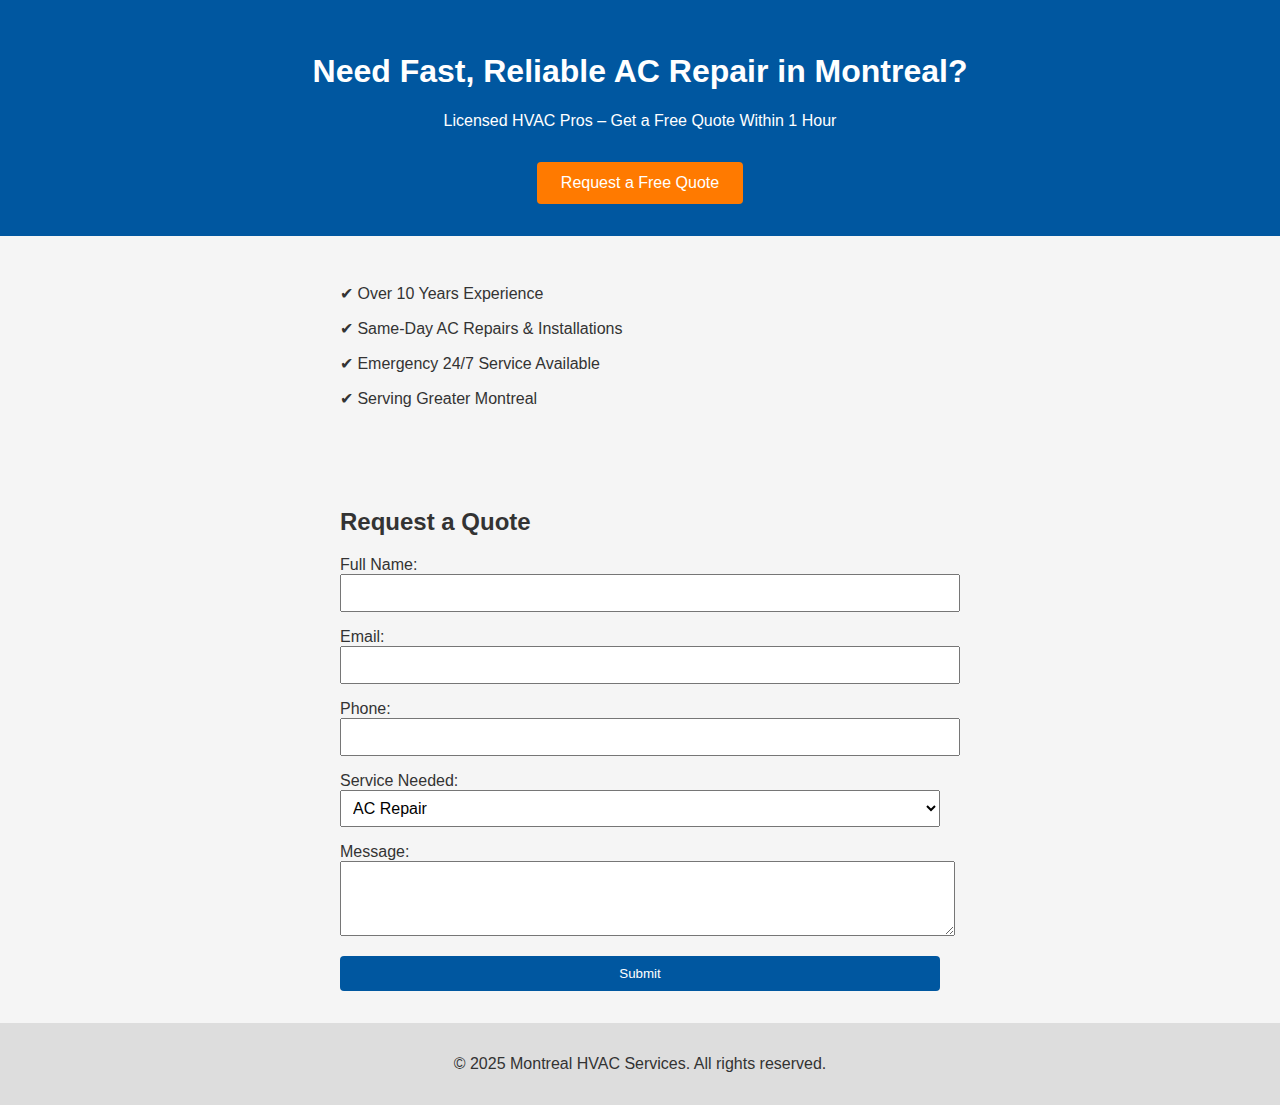
<file: index.html>
<!DOCTYPE html>
<html lang="en">
<head>
    <meta charset="UTF-8">
    <meta name="viewport" content="width=device-width, initial-scale=1.0">
    <title>Montreal HVAC Services</title>
    <link rel="stylesheet" href="style.css">
</head>
<body>
    <header>
        <h1>Need Fast, Reliable AC Repair in Montreal?</h1>
        <p>Licensed HVAC Pros – Get a Free Quote Within 1 Hour</p>
        <a href="#contact" class="cta">Request a Free Quote</a>
    </header>
    <section class="trust">
        <p>✔ Over 10 Years Experience</p>
        <p>✔ Same-Day AC Repairs & Installations</p>
        <p>✔ Emergency 24/7 Service Available</p>
        <p>✔ Serving Greater Montreal</p>
    </section>
    <section id="contact">
        <h2>Request a Quote</h2>
        <form name="hvac-leads" method="POST" data-netlify="true" action="/thank-you.html">
            <input type="hidden" name="form-name" value="hvac-leads">
            <label>Full Name: <input type="text" name="name" required></label>
            <label>Email: <input type="email" name="email" required></label>
            <label>Phone: <input type="tel" name="phone" required></label>
            <label>Service Needed:
                <select name="service">
                    <option value="AC Repair">AC Repair</option>
                    <option value="Installation">Installation</option>
                    <option value="Maintenance">Maintenance</option>
                </select>
            </label>
            <label>Message: <textarea name="message" rows="4"></textarea></label>
            <button type="submit">Submit</button>
        </form>
    </section>
    <footer>
        <p>© 2025 Montreal HVAC Services. All rights reserved.</p>
    </footer>
</body>
</html>
</file>
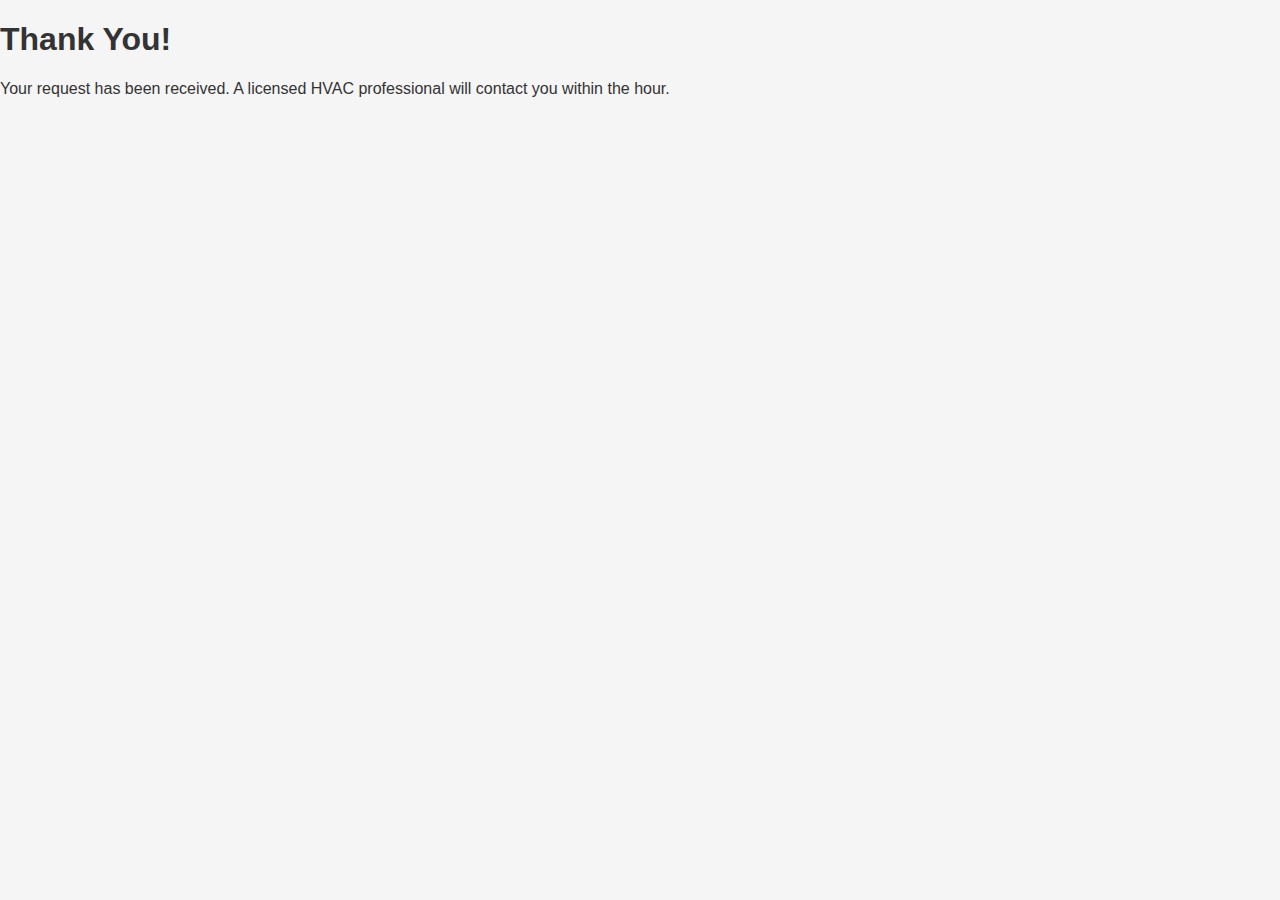
<file: thank-you.html>
<!DOCTYPE html>
<html lang="en">
<head>
    <meta charset="UTF-8">
    <title>Thank You</title>
    <link rel="stylesheet" href="style.css">
</head>
<body>
    <h1>Thank You!</h1>
    <p>Your request has been received. A licensed HVAC professional will contact you within the hour.</p>
</body>
</html>
</file>
<file: style.css>
body {
    font-family: sans-serif;
    margin: 0;
    padding: 0;
    background: #f5f5f5;
    color: #333;
}
header {
    background: #0057a0;
    color: white;
    text-align: center;
    padding: 2em 1em;
}
.cta {
    display: inline-block;
    margin-top: 1em;
    background: #ff7a00;
    color: white;
    padding: 0.75em 1.5em;
    text-decoration: none;
    border-radius: 4px;
}
section {
    padding: 2em 1em;
    max-width: 600px;
    margin: auto;
}
form {
    display: flex;
    flex-direction: column;
}
form label {
    margin-bottom: 1em;
}
form input, form select, form textarea {
    padding: 0.5em;
    font-size: 1em;
    width: 100%;
}
button {
    background: #0057a0;
    color: white;
    padding: 0.75em;
    border: none;
    cursor: pointer;
    border-radius: 4px;
}
footer {
    background: #ddd;
    text-align: center;
    padding: 1em;
}
</file>
